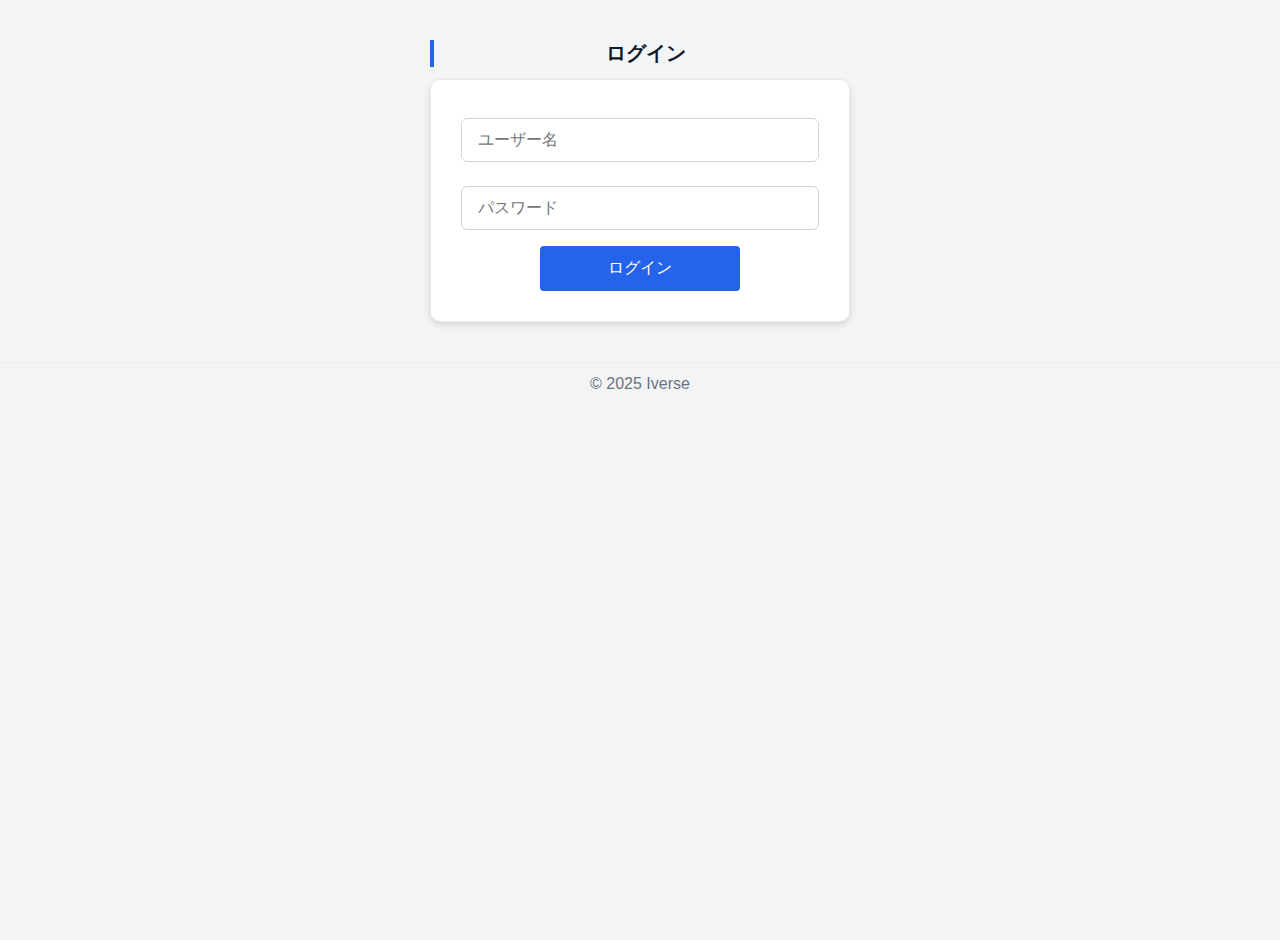
<file: index.html>
<!-- index.html -->
<!DOCTYPE html>
<html lang="ja">
<head>
  <meta charset="UTF-8" />
  <meta name="viewport" content="width=device-width,initial-scale=1" />
  <title>Iverse</title>
  <link rel="stylesheet" href="styles/base.css" />
  <link rel="stylesheet" href="styles/recruit.css?v=3">    <!-- 追加 -->
</head>
<body>
  <header id="app-header" class="hidden">
    <h1>Iverse</h1>
    <nav>
      <button class="nav-btn" data-target="view-home" type="button">マイページ</button>
      <button class="nav-btn" data-target="view-ai" type="button">AIおすすめ</button>
      <button class="nav-btn" data-target="view-chat" type="button">メッセージ</button>
      <button class="nav-btn" data-target="view-recruit" type="button">募集</button>  <!-- 追加 -->
      <button id="btn-logout" class="outline" type="button">ログアウト</button>
    </nav>
  </header>

  <main>
    <!-- ログイン（そのまま保持） -->
    <section id="view-login" class="view">
      <div class="login-wrap">
        <h2>ログイン</h2>
        <div class="card">
          <input id="login-name" type="text" placeholder="ユーザー名" autocomplete="username" />
          <input id="login-pass" type="password" placeholder="パスワード" autocomplete="current-password" />
          <button id="login-btn" type="button">ログイン</button>
        </div>
      </div>
    </section>

    <!-- 以下はインクルードで読み込み -->
    <div data-include="views/home.html" data-css="styles/home.css"></div>
    <div data-include="views/ai.html" data-css="styles/ai.css"></div>
    <div data-include="views/chat.html" data-css="styles/chat.css"></div>
  </main>

  <!-- プロフィール詳細モーダル（インクルード） -->
  <div data-include="views/profile-modal.html" data-css="styles/modal.css"></div>

  <footer class="app-footer">© 2025 Iverse </footer>

  <!-- 断片インクルードローダー（挿入完了後にアプリを起動） -->
  <script>
    (function(){
      function ensureCss(url){
        if (!url) return;
        const exists = Array.from(document.querySelectorAll('link[rel="stylesheet"]')).some(l => l.getAttribute('href') === url);
        if (!exists){
          const link = document.createElement('link');
          link.rel = 'stylesheet';
          link.href = url;
          document.head.appendChild(link);
        }
      }

      const containers = Array.from(document.querySelectorAll('[data-include]'));
      if (containers.length === 0) return startApp();
      let loaded = 0;
      containers.forEach(async (el)=>{
        const cssAttr = el.getAttribute('data-css');
        if (cssAttr){ cssAttr.split(',').map(s=>s.trim()).forEach(ensureCss); }

        const url = el.getAttribute('data-include');
        try{
          const res = await fetch(url, { cache: 'no-cache' });
          const html = await res.text();
          el.outerHTML = html;
        }catch(e){
          console.error('include failed:', url, e);
        }finally{
          loaded++;
          if (loaded === containers.length) startApp();
        }
      });
      function startApp(){
        const s = document.createElement('script');
        s.type = 'module';
        s.src = 'scripts/app.js';
        document.body.appendChild(s);
      }
    })();
  </script>
</body>
</html>
</file>
<file: styles/base.css>
/* base.css (moved from style.css) */
:root { --bg:#f6f7fb; --card:#fff; --text:#222; --mute:#6b7280; --brand:#5b8def; }
*{ box-sizing:border-box; }
html,body{ height:100%; }
body{ margin:0; font-family:system-ui,-apple-system,"Segoe UI",Arial,sans-serif; color:var(--text); background:var(--bg); }
.hidden{ display:none !important; }

header{ position:sticky; top:0; z-index:10; background:#fff; border-bottom:1px solid #eee; padding:10px 16px; display:flex; align-items:center; justify-content:space-between; }
header h1{ margin:0; color:var(--brand); font-size:18px; }
nav{ display:flex; gap:8px; }
button{ padding:10px 14px; border:none; background:var(--brand); color:#fff; border-radius:10px; cursor:pointer; }
button.outline{ background:#fff; color:var(--text); border:1px solid #ddd; }
button:active{ transform:translateY(1px); }

.view{ max-width:900px; margin:24px auto; padding:0 16px; }
.login-wrap{ width:min(420px,92vw); margin:40px auto; text-align:center; }
.card{ background:var(--card); border:1px solid #eee; border-radius:14px; padding:18px; box-shadow:0 8px 24px rgba(0,0,0,.06); }
label{ display:block; font-size:14px; color:var(--mute); margin-top:6px; }
input{ width:100%; padding:12px 14px; margin:8px 0; border:1px solid #ddd; border-radius:10px; font-size:16px; }

.grid{ display:grid; grid-template-columns:repeat(auto-fill,minmax(260px,1fr)); gap:12px; margin-top:12px; }
.user-card{ background:#fff; border:1px solid #eee; border-radius:12px; padding:14px; display:flex; flex-direction:column; gap:8px; cursor:pointer; }
.user-name{ font-weight:700; }
.user-goal{ color:var(--mute); font-size:14px; }
.badge{display:inline-block;padding:2px 8px;border-radius:999px;background:#eef3ff;color:#3355aa;font-size:12px;margin:2px 4px 0 0;}
.skill{ display:inline-block; margin:2px 4px 0 0; padding:2px 8px; border-radius:999px; background:#f1f5f9; font-size:12px; }
.score{ font-size:13px; color:#6b7280; }

.app-footer{ border-top:1px solid #eee; text-align:center; padding:12px; color:var(--mute); }
.hint{ color:var(--mute); font-size:13px; }

/* Chat */
.chat-header{ font-size:14px; color:#6b7280; margin-bottom:8px; }
.chat-log{ height:320px; overflow:auto; background:#fff; border:1px solid #eee; border-radius:12px; padding:12px; display:flex; flex-direction:column; gap:8px; }
.chat-msg{ max-width:75%; padding:8px 12px; border-radius:12px; background:#eef3ff; }
.chat-msg.me{ align-self:flex-end; background:#d1fae5; }
.chat-input{ margin-top:8px; display:flex; gap:8px; }
.chat-input input{ flex:1; }

/* Modal */
.modal{ position:fixed; inset:0; background:rgba(0,0,0,.35); display:grid; place-items:center; }
.modal.hidden{ display:none !important; }
.modal-body{ width:min(520px,92vw); background:#fff; border-radius:14px; padding:18px; box-shadow:0 10px 30px rgba(0,0,0,.2); }
.pm-skills .skill{ margin:3px; }
.modal-actions{ display:flex; gap:8px; justify-content:flex-end; margin-top:12px; }

/* Group */
.group-card{ background:#fff;border:1px solid #eee;border-radius:12px;padding:14px; }
.group-card h4{ margin:0 0 8px; color:#333; }
.member{ font-size:13px; color:#666; margin:4px 0; }
.meta{ color:#6b7280; font-size:12px; margin-top:4px; }
/* ===== 基本のタイポ/余白 ===== */
h2{ margin:6px 0 12px; font-size:20px; }
h3{ margin:16px 0 8px; font-size:16px; color:#374151; }
.card{ transition: box-shadow .15s ease, transform .15s ease; }
.card:hover{ box-shadow:0 10px 26px rgba(0,0,0,.08); transform: translateY(-1px); }

/* ===== ボタン強化 ===== */
button{ transition: transform .08s ease, box-shadow .08s ease; }
button:hover{ box-shadow:0 4px 12px rgba(91,141,239,.25); }
button:focus{ outline:2px solid #93c5fd; outline-offset:2px; }

/* ===== ナビのアクティブ表示 ===== */
.nav-btn.active{ background:#1d4ed8; color:#fff; }

/* ===== ユーザーカード見た目強化 ===== */
.user-card{ position:relative; display:flex; gap:10px; align-items:flex-start; }
.user-card .head{ display:flex; gap:10px; align-items:center; }
.avatar{
  width:36px;height:36px;border-radius:999px;flex:0 0 36px;
  display:grid;place-items:center;background:#e5edff;color:#274690;
  font-weight:700;
}
.user-card .meta{ display:flex; flex-wrap:wrap; gap:6px; }
.badge{ background:#eef3ff; color:#3355aa; }
.skill{ background:#f3f4f6; }

/* スコアを右上にピル表示 */
.user-card .score-pill{
  position:absolute; top:10px; right:10px;
  background:#111827; color:#fff; font-size:12px; padding:2px 8px; border-radius:999px; opacity:.9;
}

/* ===== グループカード整形 ===== */
.group-card{ display:flex; flex-direction:column; gap:8px; }
.group-card h4{ display:flex; align-items:center; gap:6px; }
.group-card h4::before{
  content:"👥"; font-size:16px;
}

/* ===== レイアウト（スマホ最適化） ===== */
.grid{ grid-template-columns:repeat(auto-fill,minmax(280px,1fr)); }
@media (max-width: 480px){
  .grid{ grid-template-columns:1fr; }
  header nav{ gap:6px; }
  button{ padding:9px 12px; }
}

/* ===== チャットの微調整 ===== */
.chat-log{ border-color:#e5e7eb; }
.chat-msg{ line-height:1.3; }
:root {
    --color-primary: #1e3a8a;   /* 深い青 */
    --color-accent: #2563eb;    /* 鮮やか青 */
    --color-bg: #f3f4f6;        /* 明るいグレー背景 */
    --color-text: #111827;      /* 濃いテキスト */
    --color-muted: #6b7280;     /* 補助文字 */
    --color-card: #ffffff;      /* カード背景 */
  }
  
  body {
    background: var(--color-bg);
    color: var(--color-text);
    font-family: 'Segoe UI', sans-serif;
  }
  
  /* ヘッダー */
  header {
    background: var(--color-primary);
    color: #fff;
    padding: 12px 20px;
    display: flex;
    justify-content: space-between;
    align-items: center;
    box-shadow: 0 2px 4px rgba(0,0,0,0.2);
  }
  
  header h1 {
    font-size: 22px;
    font-weight: 600;
    letter-spacing: 1px;
  }
  
  /* ナビゲーションボタン */
  header nav button {
    background: transparent;
    border: none;
    color: #fff;
    padding: 8px 14px;
    margin: 0 2px;
    border-radius: 4px;
    font-size: 14px;
    transition: background .2s, transform .1s;
  }
  
  header nav button:hover {
    background: rgba(255,255,255,0.15);
    transform: translateY(-1px);
  }
  
  .nav-btn.active {
    background: var(--color-accent);
  }
  
  /* カード */
  .card {
    background: var(--color-card);
    border-radius: 8px;
    padding: 18px;
    margin: 12px 0;
    box-shadow: 0 3px 6px rgba(0,0,0,0.12);
    border: 1px solid #e5e7eb;
  }
  
  /* ボタン */
  button {
    background: var(--color-accent);
    color: #fff;
    border: none;
    padding: 10px 16px;
    border-radius: 4px;
    font-size: 14px;
    font-weight: 500;
    cursor: pointer;
    transition: background .2s, transform .1s;
  }
  
  button:hover {
    background: var(--color-primary);
    transform: translateY(-1px);
  }
  
  button.outline {
    background: transparent;
    color: var(--color-accent);
    border: 1px solid var(--color-accent);
  }
  
  button.outline:hover {
    background: var(--color-accent);
    color: #fff;
  }
  
  /* バッジ */
  .badge {
    background: var(--color-accent);
    color: #fff;
    padding: 3px 10px;
    border-radius: 4px;
    font-size: 12px;
    font-weight: 500;
  }
  
  /* モーダル */
  .modal-body {
    background: var(--color-card);
    padding: 20px;
    border-radius: 6px;
    box-shadow: 0 4px 10px rgba(0,0,0,0.3);
  }
  /* コンテナ全体の幅を整える */
main {
    max-width: 800px;   /* 横幅を抑えて中央寄せ */
    margin: 20px auto;
    padding: 0 16px;
  }
  
  /* 各セクションの見出し */
  main h2 {
    font-size: 20px;
    margin: 24px 0 12px 0;
    border-left: 4px solid var(--color-accent);
    padding-left: 8px;
  }
  
  /* カードの間隔を広げる */
  .card {
    margin-bottom: 20px;
  }
  
  /* 入力フォーム */
  input, textarea, select {
    width: 100%;
    padding: 10px 12px;
    margin: 8px 0 16px 0;
    border: 1px solid #d1d5db;
    border-radius: 6px;
    font-size: 14px;
  }
  
  /* ボタンサイズ統一 */
  button {
    min-width: 120px;
    padding: 10px 16px;
    font-size: 14px;
  }
  
  /* モバイル対応 */
  @media (max-width: 600px) {
    main {
      padding: 0 10px;
    }
    header h1 {
      font-size: 18px;
    }
    button {
      width: 100%;  /* スマホでは横幅いっぱいに */
      margin-bottom: 10px;
    }
  }
  /* ===== レイアウト調整 ===== */
.container {
    max-width: 900px;       /* 横幅を広めにする */
    margin: 40px auto;      /* 上下40px、左右中央寄せ */
    padding: 20px;
  }
  .card {
    padding: 30px;          /* カード内の余白を広めに */
    border-radius: 10px;    /* 角を少し丸める */
  }
  input, button {
    font-size: 16px;        /* 入力欄やボタンを少し大きめに */
    padding: 12px 16px;     /* 内側の余白も広げる */
  }
  h3, h4 {
    margin-bottom: 20px;    /* 見出しの下に余白 */
  }
  button {
    min-width: 200px;       /* ボタンの横幅を確保 */
  }
/* ===== AIおすすめ / グループ表示のレイアウト調整 ===== */
#ai-list {
    max-width: 1000px;       /* 横幅を広めに */
    margin: 40px auto;       /* 上下余白 + 中央寄せ */
    padding: 20px;
  }
  /* ユーザーカード共通 */
  .user-card {
    padding: 20px;
    margin: 15px;
    border-radius: 10px;
    background: #fff;
    box-shadow: 0 3px 6px rgba(0,0,0,0.08);
    transition: transform 0.2s ease, box-shadow 0.2s ease;
  }
  .user-card:hover {
    transform: translateY(-3px);
    box-shadow: 0 6px 12px rgba(0,0,0,0.15);
  }
  .user-name {
    font-size: 18px;
    font-weight: 600;
    margin-bottom: 6px;
  }
  .user-goal {
    font-size: 14px;
    margin-bottom: 6px;
  }
  .skill span {
    display: inline-block;
    background: #f1f5f9;
    color: #333;
    padding: 3px 8px;
    margin: 2px;
    border-radius: 6px;
    font-size: 13px;
  }
  .score {
    margin-top: 8px;
    font-weight: bold;
    color: #2563eb;
  }
    /* グループ表示部分 */
.group-card {
    padding: 20px;
    margin: 20px 10px;
    border-radius: 10px;
    background: #f8fafc;
    border: 1px solid #e2e8f0;
    box-shadow: 0 3px 6px rgba(0,0,0,0.08);
    transition: transform 0.2s ease, box-shadow 0.2s ease;
  }
  .group-card:hover {
    transform: translateY(-4px);
    box-shadow: 0 6px 14px rgba(0,0,0,0.18);
  }
  .group-card h4 {
    margin-bottom: 10px;
  }
  .group-card .member {
    font-size: 14px;
    margin: 3px 0;
  }
</file>
<file: styles/recruit.css>
#view-recruit { max-width: 900px; margin: 24px auto; padding: 0 16px; }
#view-recruit textarea{
  width:100%; padding:10px 12px; border:1px solid #d1d5db; border-radius:6px;
  font-size:14px; margin:6px 0 14px; background:#fff;
}

.recruit-card{
  display: flex;
  align-items: flex-start;
  gap: 16px;
  margin-bottom: 12px;
}
.recruit-card:hover{
  transform: translateY(-3px);
  box-shadow: 0 8px 18px rgba(0,0,0,.12);
}
.badge{ background:#eef3ff; color:#3355aa; padding:2px 8px; border-radius:999px; font-size:12px; }
.muted{ color:#6b7280; }
.tiny{ font-size:12px; }

#view-recruit #radio-type-grid{
  display:grid;
  grid-template-columns: 110px 1fr;
  column-gap:16px;
  row-gap:12px;
  align-items:center;
  margin:12px 0;
}
#view-recruit #radio-type-grid .rt-label{
  writing-mode: horizontal-tb;
  height: 28px;
  line-height: 28px;
  display: flex;
  align-items: center;
  color:#374151;
}
#view-recruit #radio-type-grid .rt-ctrl{
  display:flex;
  align-items:center;
  height:28px;                  
}
#view-recruit #radio-type-grid .rt-ctrl input[type="radio"]{
 position: relative;
  top: -2px;   /* 必要なら -1px/-3px に調整 */
  margin: 0  
}

#view-recruit #radio-type-grid{
  display: grid;
  grid-template-columns: 110px 1fr;
  column-gap: 16px;
  row-gap: 12px;
  align-items: center;
  margin: 12px 0;
}

#view-recruit #radio-type-grid .rt-label{
  height: 28px;
  line-height: 28px;
  display: flex;
  align-items: center;
  writing-mode: horizontal-tb;
}

#view-recruit #radio-type-grid .rt-ctrl input[type="radio"]{
  position: relative;
  top: -2px;  /* -1〜-3pxで微調整可 */
  margin: 0;
}

/* 自分の募集カードにだけ適用（他へ影響しない） */
#view-recruit .recruit-card{
  display: flex;
  flex-direction: column;   /* 横並びで崩れるのを防ぐ */
  align-items: flex-start;
  gap: 6px;
}

/* カード配下は強制で横書きに戻す（縦書き指定を打ち消し） */
#view-recruit .recruit-card,
#view-recruit .recruit-card *{
  writing-mode: horizontal-tb !important;
  text-orientation: mixed !important;
}

/* タイトル体裁（任意） */
#view-recruit .recruit-card .rc-title{
  font-weight: 700;
  margin-bottom: 4px;
}
.hidden { display: none !important; }
</file>
